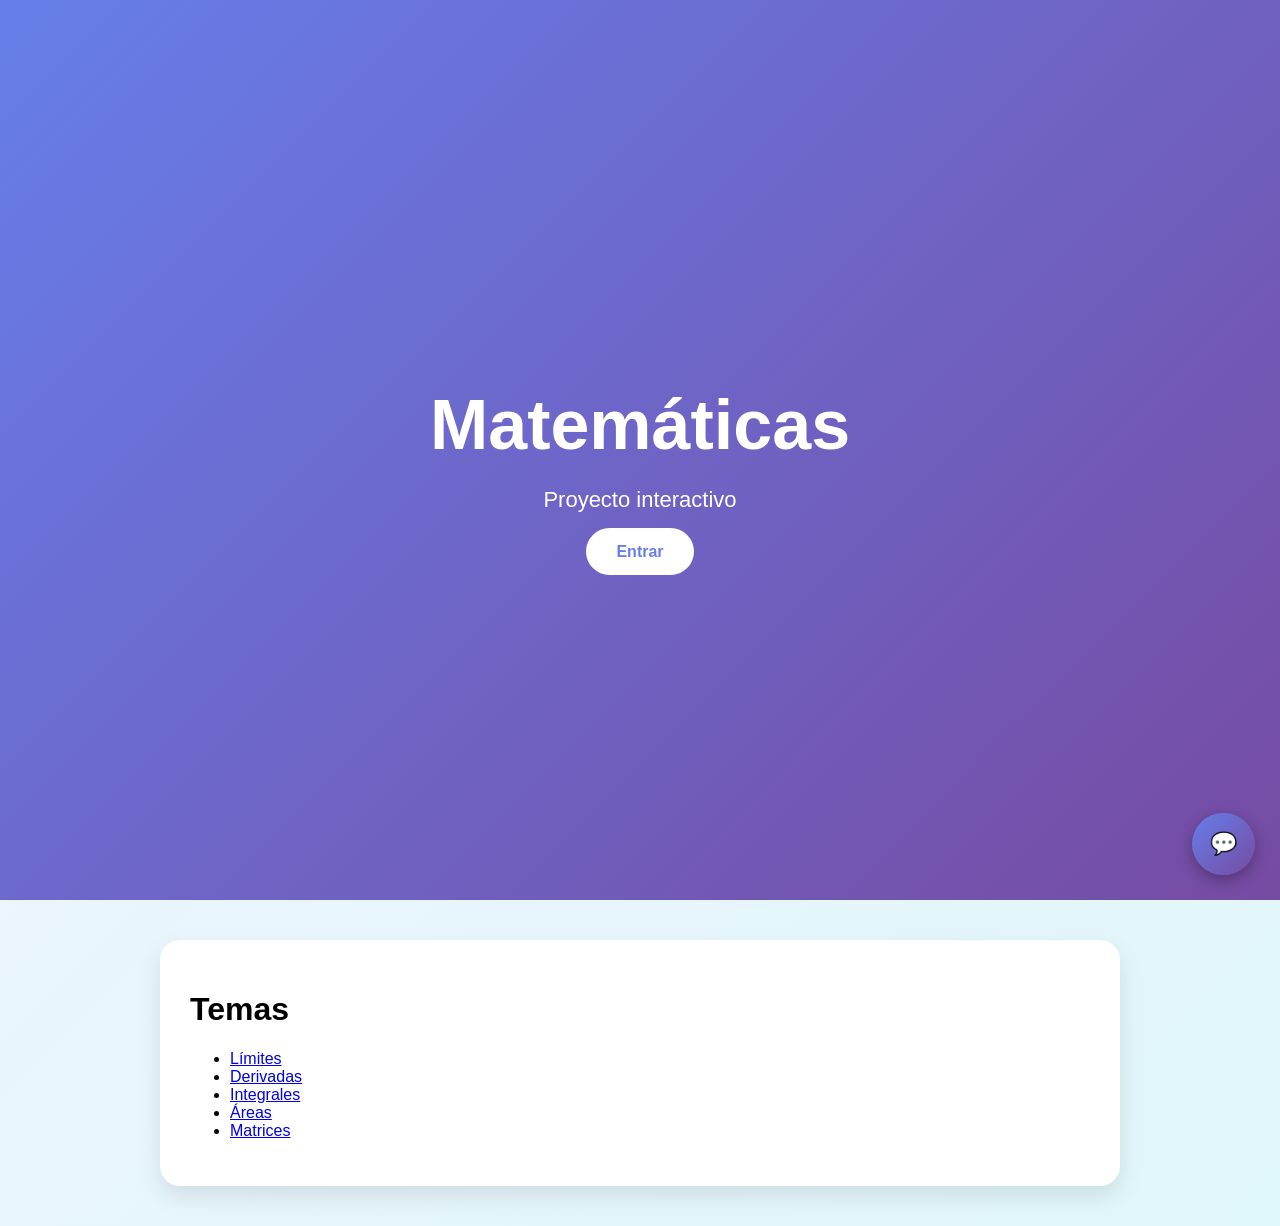
<file: index.html>
<!DOCTYPE html>
<html lang="es">
<head>
    <style>
body {
    background: linear-gradient(135deg, red, blue);
}
</style>
<meta charset="UTF-8">
<title>Matemáticas</title>
<link rel="stylesheet" href="style.css">
<script src="script.js" defer></script>
</head>

<body>

<div class="portada">
    <div class="portada-container">
        <h1 class="titulo">Matemáticas</h1>
        <p class="subtitulo">Proyecto interactivo</p>
        <a href="#temas" class="btn-principal">Entrar</a>
    </div>
</div>

<div id="temas" class="contenido">

<h1>Temas</h1>

<ul>
<li><a href="limites.html">Límites</a></li>
<li><a href="derivadas.html">Derivadas</a></li>
<li><a href="integrales.html">Integrales</a></li>
<li><a href="areas.html">Áreas</a></li>
<li><a href="matrices.html">Matrices</a></li>
</ul>

</div>

<button class="chat-btn" onclick="abrirChat()">💬</button>

<div id="chatbox" class="chatbox">

<div class="chat-header">
Chat
<span onclick="cerrarChat()" style="float:right;cursor:pointer;">✖</span>
</div>

<div id="chat-mensajes" class="chat-mensajes"></div>

<div class="chat-input-area">
<input id="chat-input" type="text">
<button onclick="enviarMensaje()">Enviar</button>
</div>

</div>

</body>
</html>
</file>
<file: style.css>
/* ================= GENERAL ================= */

body {
    margin: 0;
    font-family: 'Segoe UI', sans-serif;
    background: linear-gradient(135deg, #f0f4ff, #e0f7fa);
}

/* ================= PORTADA ================= */

.portada {
    height: 100vh;
    background: linear-gradient(135deg, #667eea, #764ba2);
    display: flex;
    justify-content: center;
    align-items: center;
}

.portada-container {
    text-align: center;
    color: white;
}

.titulo {
    font-size: 70px;
    margin-bottom: 10px;
}

.subtitulo {
    font-size: 22px;
    margin-bottom: 30px;
}

/* BOTÓN PRINCIPAL */
.btn-principal {
    padding: 15px 30px;
    background: white;
    color: #667eea;
    border-radius: 30px;
    text-decoration: none;
    font-weight: bold;
    transition: 0.3s;
}

.btn-principal:hover {
    background: #ff7e5f;
    color: white;
    transform: scale(1.1);
}

/* ================= MENÚ ================= */

.menu {
    background: linear-gradient(90deg, #667eea, #764ba2);
    padding: 15px;
    text-align: center;
    box-shadow: 0 4px 10px rgba(0,0,0,0.2);
}

.menu a {
    color: white;
    margin: 15px;
    text-decoration: none;
    font-weight: bold;
    transition: 0.3s;
}

.menu a:hover {
    color: #ffd54f;
    transform: scale(1.1);
}

/* ================= CONTENIDO ================= */

.contenido {
    max-width: 900px;
    margin: 40px auto;
    background: white;
    padding: 30px;
    border-radius: 20px;
    box-shadow: 0 10px 25px rgba(0,0,0,0.1);
}

/* ================= IMÁGENES ================= */

.tema-img {
    width: 100%;
    max-width: 500px;
    display: block;
    margin: 20px auto;
    border-radius: 15px;
}

/* ================= EXAMEN ================= */

.examen {
    margin-top: 30px;
    padding: 25px;
    background: linear-gradient(135deg, #fff3e0, #ffe0b2);
    border-radius: 20px;
    border: 2px solid #ff9800;
}

.pregunta {
    margin-bottom: 20px;
    padding: 15px;
    background: white;
    border-radius: 15px;
    box-shadow: 0 5px 10px rgba(0,0,0,0.1);
}

/* BOTONES */
button {
    margin: 5px;
    padding: 10px 15px;
    background: linear-gradient(135deg, #667eea, #764ba2);
    color: white;
    border: none;
    border-radius: 10px;
    cursor: pointer;
    transition: 0.3s;
}

button:hover {
    transform: scale(1.1);
    background: linear-gradient(135deg, #ff7e5f, #ff9966);
}

/* ================= CHAT ================= */

.chat-btn {
    position: fixed;
    bottom: 20px;
    right: 20px;
    padding: 18px;
    border-radius: 50%;
    background: linear-gradient(135deg, #667eea, #764ba2);
    color: white;
    border: none;
    font-size: 22px;
    cursor: pointer;
    box-shadow: 0 5px 15px rgba(0,0,0,0.3);
}

.chatbox {
    display: none;
    position: fixed;
    bottom: 90px;
    right: 20px;
    width: 320px;
    background: white;
    border-radius: 20px;
    box-shadow: 0 10px 30px rgba(0,0,0,0.3);
    overflow: hidden;
}

.chat-header {
    background: linear-gradient(135deg, #667eea, #764ba2);
    color: white;
    padding: 12px;
    font-weight: bold;
}

.chat-mensajes {
    height: 220px;
    overflow-y: auto;
    padding: 10px;
    background: #f9f9f9;
}

.chat-input-area {
    display: flex;
}

.chat-input-area input {
    flex: 1;
    padding: 10px;
    border: none;
}

.chat-input-area button {
    border-radius: 0;
}

/* MENSAJES */
.usuario {
    text-align: right;
    background: #d1e7ff;
    padding: 8px;
    border-radius: 10px;
    margin: 5px;
}

.bot {
    text-align: left;
    background: #e2ffe2;
    padding: 8px;
    border-radius: 10px;
    margin: 5px;
}
</file>
